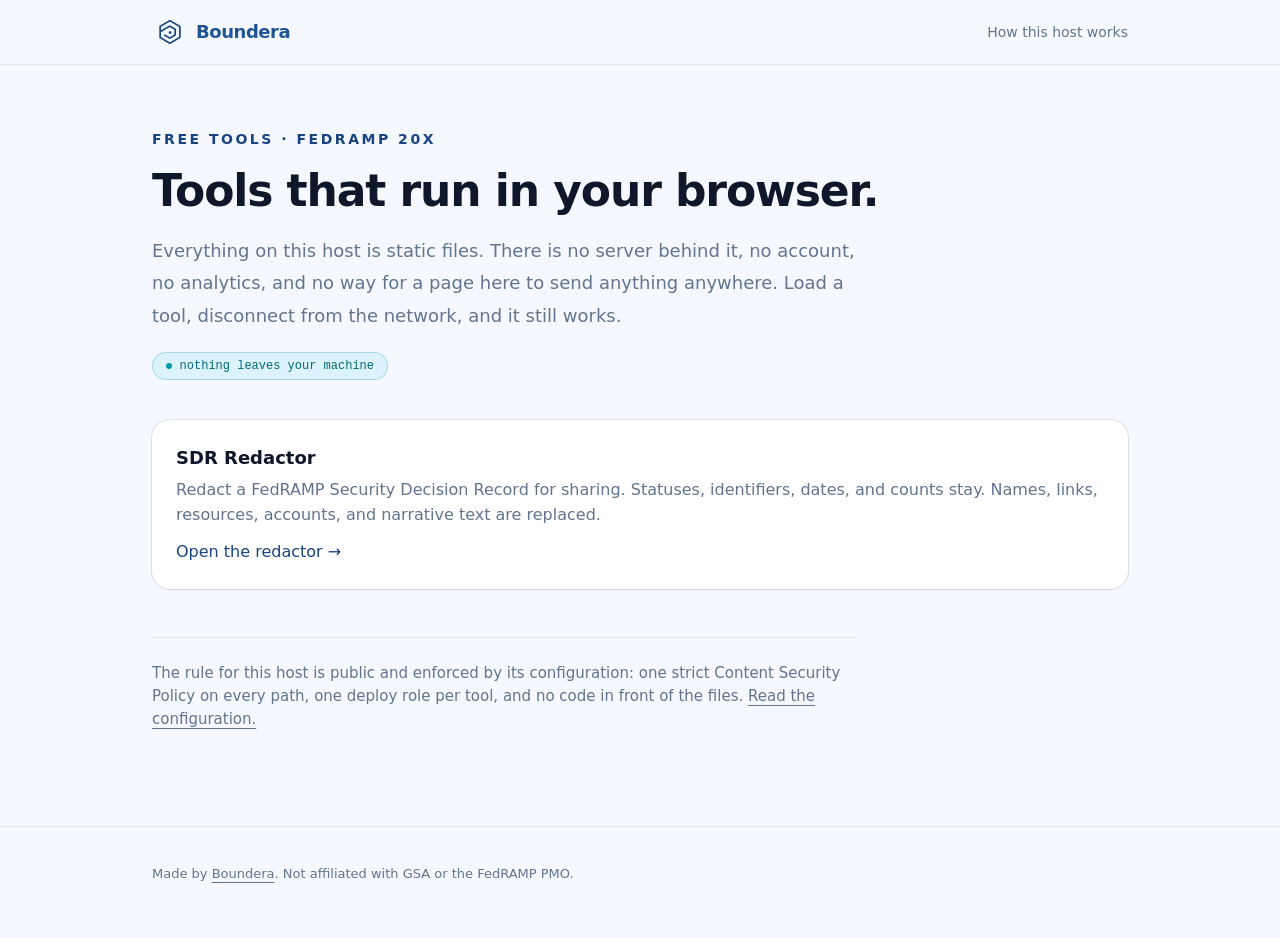
<file: site/index.html>
<!doctype html>
<html lang="en">
  <head>
    <meta charset="utf-8" />
    <meta name="viewport" content="width=device-width, initial-scale=1" />
    <meta name="referrer" content="no-referrer" />
    <meta name="color-scheme" content="light" />
    <title>Boundera Tools</title>
    <meta name="description" content="Free tools from Boundera that run entirely in your browser. Nothing you load here leaves your machine." />
    <link rel="canonical" href="https://tools.boundera.io/" />
    <link rel="icon" href="/site/favicon.svg" type="image/svg+xml" />
    <link rel="stylesheet" href="/site/styles.css" />
  </head>
  <body>
    <nav class="nav" aria-label="Site">
      <div class="shell nav-inner">
        <a class="brand" href="https://boundera.io">
          <img src="/site/logo-symbol-navy.svg" alt="" width="36" height="36" />
          <span>Boundera</span>
        </a>
        <div class="nav-links">
          <a href="https://github.com/Boundera/tools-site">How this host works</a>
        </div>
      </div>
    </nav>

    <main>
      <div class="shell">
        <p class="eyebrow">Free tools · FedRAMP 20x</p>
        <h1>Tools that run in your browser.</h1>
        <p class="lede">
          Everything on this host is static files. There is no server behind it, no account, no analytics, and no
          way for a page here to send anything anywhere. Load a tool, disconnect from the network, and it still works.
        </p>
        <span class="promise">nothing leaves your machine</span>

        <ul class="tools">
          <li>
            <a class="tool" href="/sdr-redactor/">
              <h2>SDR Redactor</h2>
              <p>
                Redact a FedRAMP Security Decision Record for sharing. Statuses, identifiers, dates, and counts stay.
                Names, links, resources, accounts, and narrative text are replaced.
              </p>
              <span class="go">Open the redactor →</span>
            </a>
          </li>
        </ul>

        <p class="rule">
          The rule for this host is public and enforced by its configuration: one strict Content Security Policy on
          every path, one deploy role per tool, and no code in front of the files.
          <a href="https://github.com/Boundera/tools-site">Read the configuration.</a>
        </p>
      </div>
    </main>

    <footer class="foot">
      <div class="shell">
        <p>Made by <a href="https://boundera.io">Boundera</a>. Not affiliated with GSA or the FedRAMP PMO.</p>
      </div>
    </footer>
  </body>
</html>
</file>
<file: site/styles.css>
/* Boundera light theme, matching boundera.io. No script on this host, ever. */
:root {
  --background: oklch(0.982 0.012 263.5);
  --foreground: oklch(0.208 0.042 265.755);
  --card: #ffffff;
  --primary: #1a4480;
  --primary-light: #2563a8;
  --muted: oklch(0.968 0.007 247.896);
  --muted-foreground: oklch(0.554 0.046 257.417);
  --border: oklch(0.929 0.013 255.508);
  --teal: #00bcd4;
  --teal-dark: #0097a7;
  --teal-deep: #006b77;
  --ring-shadow: 0 0 0 1px color-mix(in oklab, var(--foreground) 10%, transparent);
  color-scheme: light;
}
* {
  box-sizing: border-box;
}
html {
  background: var(--background);
}
body {
  margin: 0;
  background: var(--background);
  color: var(--foreground);
  font-family: ui-sans-serif, system-ui, -apple-system, "Segoe UI", Roboto, sans-serif;
  font-size: 16px;
  line-height: 1.55;
  -webkit-font-smoothing: antialiased;
}
a {
  color: inherit;
}
:focus-visible {
  outline: 2px solid var(--primary);
  outline-offset: 2px;
}
.shell {
  max-width: 64rem;
  margin: 0 auto;
  padding: 0 1.5rem;
}
.nav {
  border-bottom: 1px solid var(--border);
  background: color-mix(in oklab, var(--background) 80%, transparent);
}
.nav-inner {
  display: flex;
  height: 4rem;
  align-items: center;
  justify-content: space-between;
}
.brand {
  display: inline-flex;
  align-items: center;
  gap: 0.5rem;
  text-decoration: none;
}
.brand img {
  height: 2.25rem;
  width: auto;
}
.brand span {
  font-size: 1.125rem;
  font-weight: 700;
  letter-spacing: -0.025em;
  background: linear-gradient(to bottom, var(--primary), var(--primary-light));
  -webkit-background-clip: text;
  background-clip: text;
  color: transparent;
}
.nav-links a {
  color: var(--muted-foreground);
  text-decoration: none;
  font-size: 0.875rem;
  font-weight: 500;
}
.nav-links a:hover {
  color: var(--foreground);
}
main {
  padding: 4rem 0 5rem;
}
.eyebrow {
  margin: 0;
  font-size: 0.875rem;
  font-weight: 600;
  letter-spacing: 0.18em;
  text-transform: uppercase;
  color: var(--primary);
}
h1 {
  margin: 1rem 0 0;
  font-size: clamp(2rem, 4.5vw, 2.75rem);
  font-weight: 600;
  letter-spacing: -0.025em;
  line-height: 1.1;
}
.lede {
  margin: 1.25rem 0 0;
  max-width: 44rem;
  font-size: 1.125rem;
  line-height: 1.8;
  color: var(--muted-foreground);
}
.promise {
  display: inline-flex;
  align-items: center;
  gap: 0.5rem;
  margin-top: 1.25rem;
  border-radius: 9999px;
  background: rgba(0, 188, 212, 0.1);
  padding: 0.3rem 0.85rem;
  font-family: ui-monospace, SFMono-Regular, Menlo, monospace;
  font-size: 12px;
  color: var(--teal-deep);
  box-shadow: inset 0 0 0 1px rgba(0, 151, 167, 0.25);
}
.promise::before {
  content: "";
  width: 6px;
  height: 6px;
  border-radius: 50%;
  background: var(--teal-dark);
}
.tools {
  display: grid;
  gap: 1rem;
  margin-top: 2.5rem;
  padding: 0;
  list-style: none;
}
.tool {
  display: block;
  background: var(--card);
  border-radius: 1.125rem;
  box-shadow: var(--ring-shadow), 0 1px 2px rgba(15, 23, 42, 0.05);
  padding: 1.5rem;
  text-decoration: none;
  transition: box-shadow 0.15s;
}
.tool:hover {
  box-shadow: var(--ring-shadow), 0 6px 16px rgba(15, 23, 42, 0.08);
}
.tool h2 {
  margin: 0;
  font-size: 1.125rem;
}
.tool p {
  margin: 0.375rem 0 0;
  color: var(--muted-foreground);
}
.tool .go {
  display: inline-block;
  margin-top: 0.75rem;
  color: var(--primary);
  font-weight: 500;
}
.rule {
  margin-top: 3rem;
  border-top: 1px solid var(--border);
  padding-top: 1.5rem;
  color: var(--muted-foreground);
  font-size: 0.9375rem;
  max-width: 44rem;
}
.rule a {
  text-decoration: underline;
  text-underline-offset: 4px;
}
.foot {
  border-top: 1px solid var(--border);
  padding: 1.5rem 0 2.5rem;
  font-size: 0.8125rem;
  color: var(--muted-foreground);
}
.foot a {
  text-decoration: underline;
  text-underline-offset: 4px;
}
</file>
